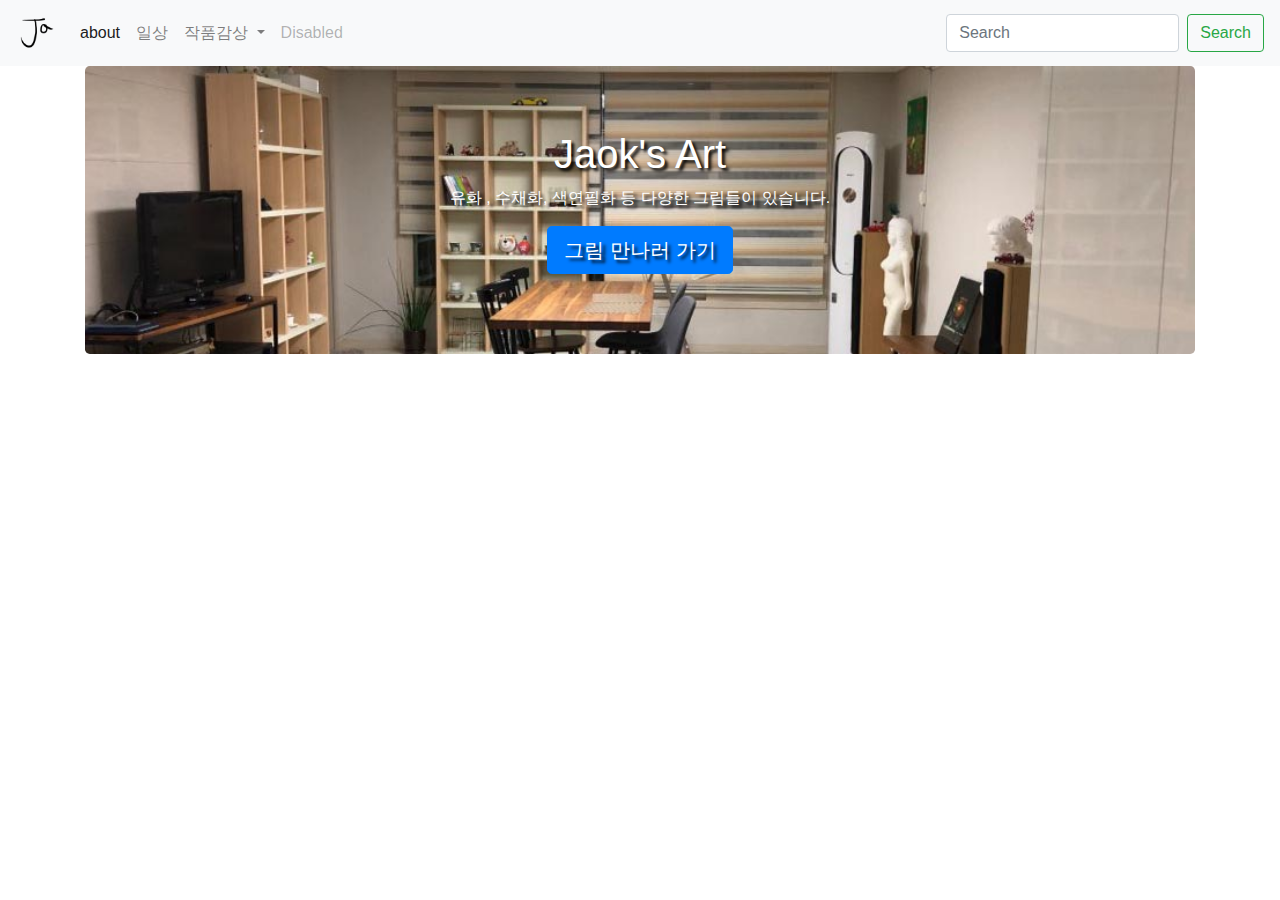
<file: index.html>
<!DOCTYPE html>
<html>

<head>
	<meta charset="UTF-8">
	<meta name="viewport" content="width=device-width" , initial-scale="1">
	<title>jaoksart</title>
	<link rel="stylesheet" href="css/bootstrap.css">
	<style type="text/css">
		.jumbotron {
			background-image: url("images/oks_bg.jpg");
			background-size: cover;
			text-shadow: black 0.2em 0.2em 0.2em;
			color: white;
		}
	</style>
</head>

<body>

	<nav class="navbar navbar-expand-lg navbar-light bg-light">
		<a class="navbar-brand" href="#"> <img src="images/jaoksart_logo.png" alt="jaoksart_logo" height="40px"></a>
		<button class="navbar-toggler" type="button" data-toggle="collapse" data-target="#navbarSupportedContent" aria-controls="navbarSupportedContent" aria-expanded="false" aria-label="Toggle navigation">
			<span class="navbar-toggler-icon"></span>
		</button>

		<div class="collapse navbar-collapse" id="navbarSupportedContent">
			<ul class="navbar-nav mr-auto">
				<li class="nav-item active">
					<a class="nav-link" href="#">about <span class="sr-only">(current)</span></a>
				</li>
				<li class="nav-item">
					<a class="nav-link" href="#">일상</a>
				</li>
				<li class="nav-item dropdown">
					<a class="nav-link dropdown-toggle" href="#" id="navbarDropdown" role="button" data-toggle="dropdown" aria-haspopup="true" aria-expanded="false">
						작품감상
					</a>
					<div class="dropdown-menu" aria-labelledby="navbarDropdown">
												<a class="dropdown-item" href="2020_4.html">과수원 꿈</a>
						<a class="dropdown-item" href="#">유화</a>
						<a class="dropdown-item" href="#">수채화</a>
			    	<a class="dropdown-item" href="#">색연필화</a>
						<div class="dropdown-divider"></div>
						<a class="dropdown-item" href="#">가족 작품</a>
					</div>
				</li>
				<li class="nav-item">
					<a class="nav-link disabled" href="#">Disabled</a>
				</li>
			</ul>
			<form class="form-inline my-2 my-lg-0">
				<input class="form-control mr-sm-2" type="search" placeholder="Search" aria-label="Search">
				<button class="btn btn-outline-success my-2 my-sm-0" type="submit">Search</button>
			</form>
		</div>
	</nav>

	<div class="container">
		<div class="jumbotron">
			<h1 class="text-center">Jaok's Art </h1>
			<p class="text-center">유화 , 수채화, 색연필화 등 다양한 그림들이 있습니다. </p>
			<p class="text-center"><a class="btn btn-primary btn-lg" href="#" role="button">그림 만나러 가기</a></p>
		</div>

	</div>
	<script src="https://code.jquery.com/jquery-3.1.1.min.js"></script>
	<script src="js/bootstrap.js"></script>

</body>

</html>
</file>
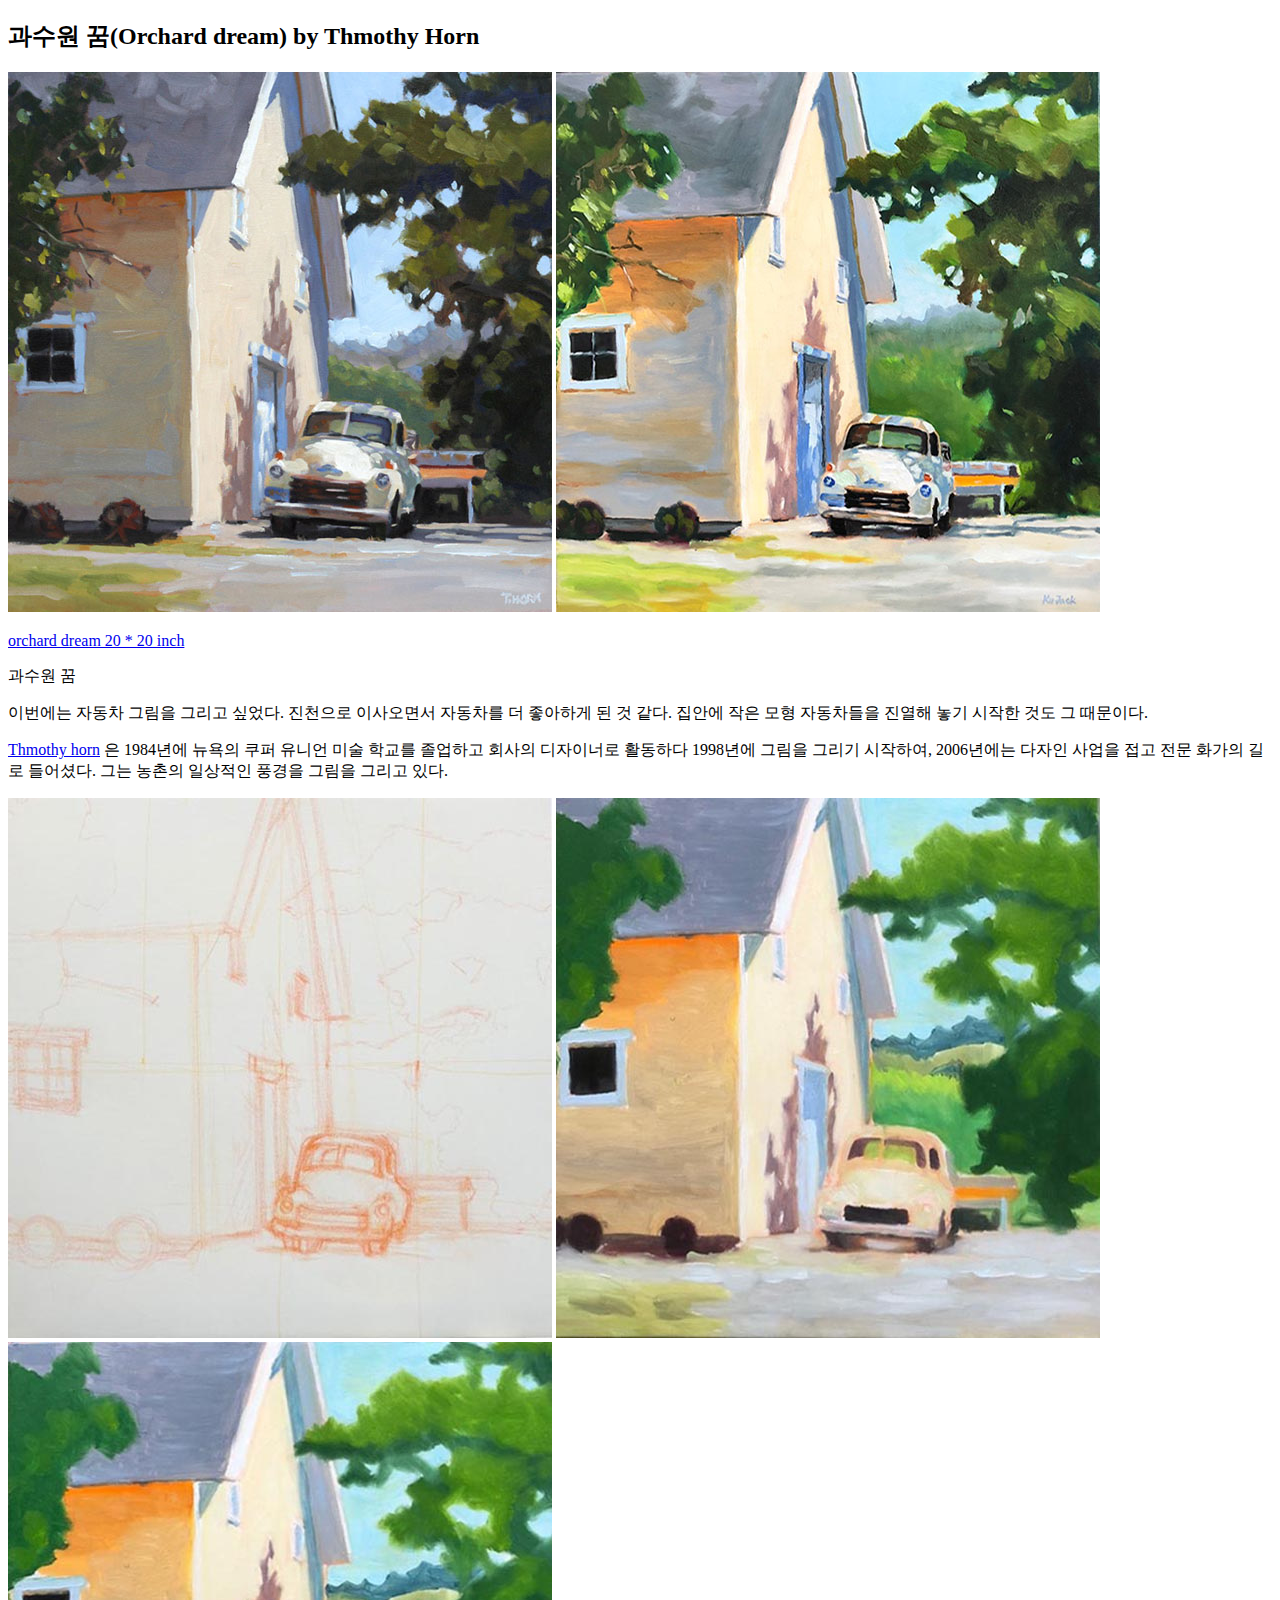
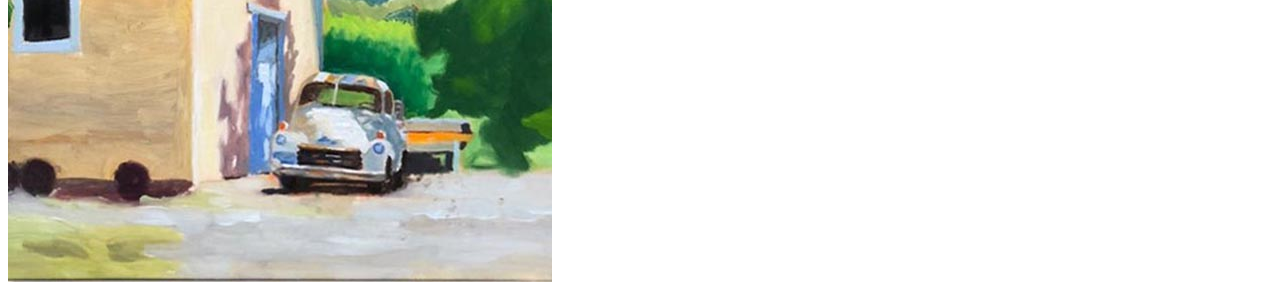
<file: 2020_4.html>
<!DOCTYPE html>
<html lang="kr" dir="ltr">
  <head>
    <meta charset="utf-8">
    	<meta name="viewport" content="width=device-width" , initial-scale="1">
    <title>과수원 꿈-by Thmothy Horn</title>
  </head>
  <body>
    <div class="container">


    <h2> 과수원 꿈(Orchard dream) by Thmothy Horn </h2>
    <p>
    <img src="images/2020_4_o1.jpg" alt="orchard dream">

    <img src="images/2020_5_12.jpg" alt="orchard dream">
    </p>
    <p>
        <a href="https://timhornart.com/paintings/archive-2/">orchard dream  20 * 20 inch</a>
    </p>
    <p>
      과수원 꿈
    </p>

    <p> 이번에는 자동차 그림을 그리고 싶었다. 진천으로 이사오면서
    자동차를 더 좋아하게 된 것 같다. 집안에 작은 모형 자동차들을
    진열해 놓기 시작한 것도 그 때문이다.  </p>
    <p> <a href="https://timhornart.com/about/">Thmothy horn</a> 은 1984년에 뉴욕의 쿠퍼 유니언 미술 학교를 졸업하고 회사의 디자이너로 활동하다 1998년에 그림을 그리기 시작하여,
      2006년에는 다자인 사업을 접고 전문 화가의 길로 들어셨다. 그는 농촌의 일상적인 풍경을 그림을 그리고 있다. </p>

      <p>
      <img src="images/2020_4_1.jpg" alt="orchard dream">
      <img src="images/2020_4_2.jpg" alt="orchard dream">
      <img src="images/2020_4_3.jpg" alt="orchard dream">
      </p>
      
            </div>
  </body>
</html>
</file>
